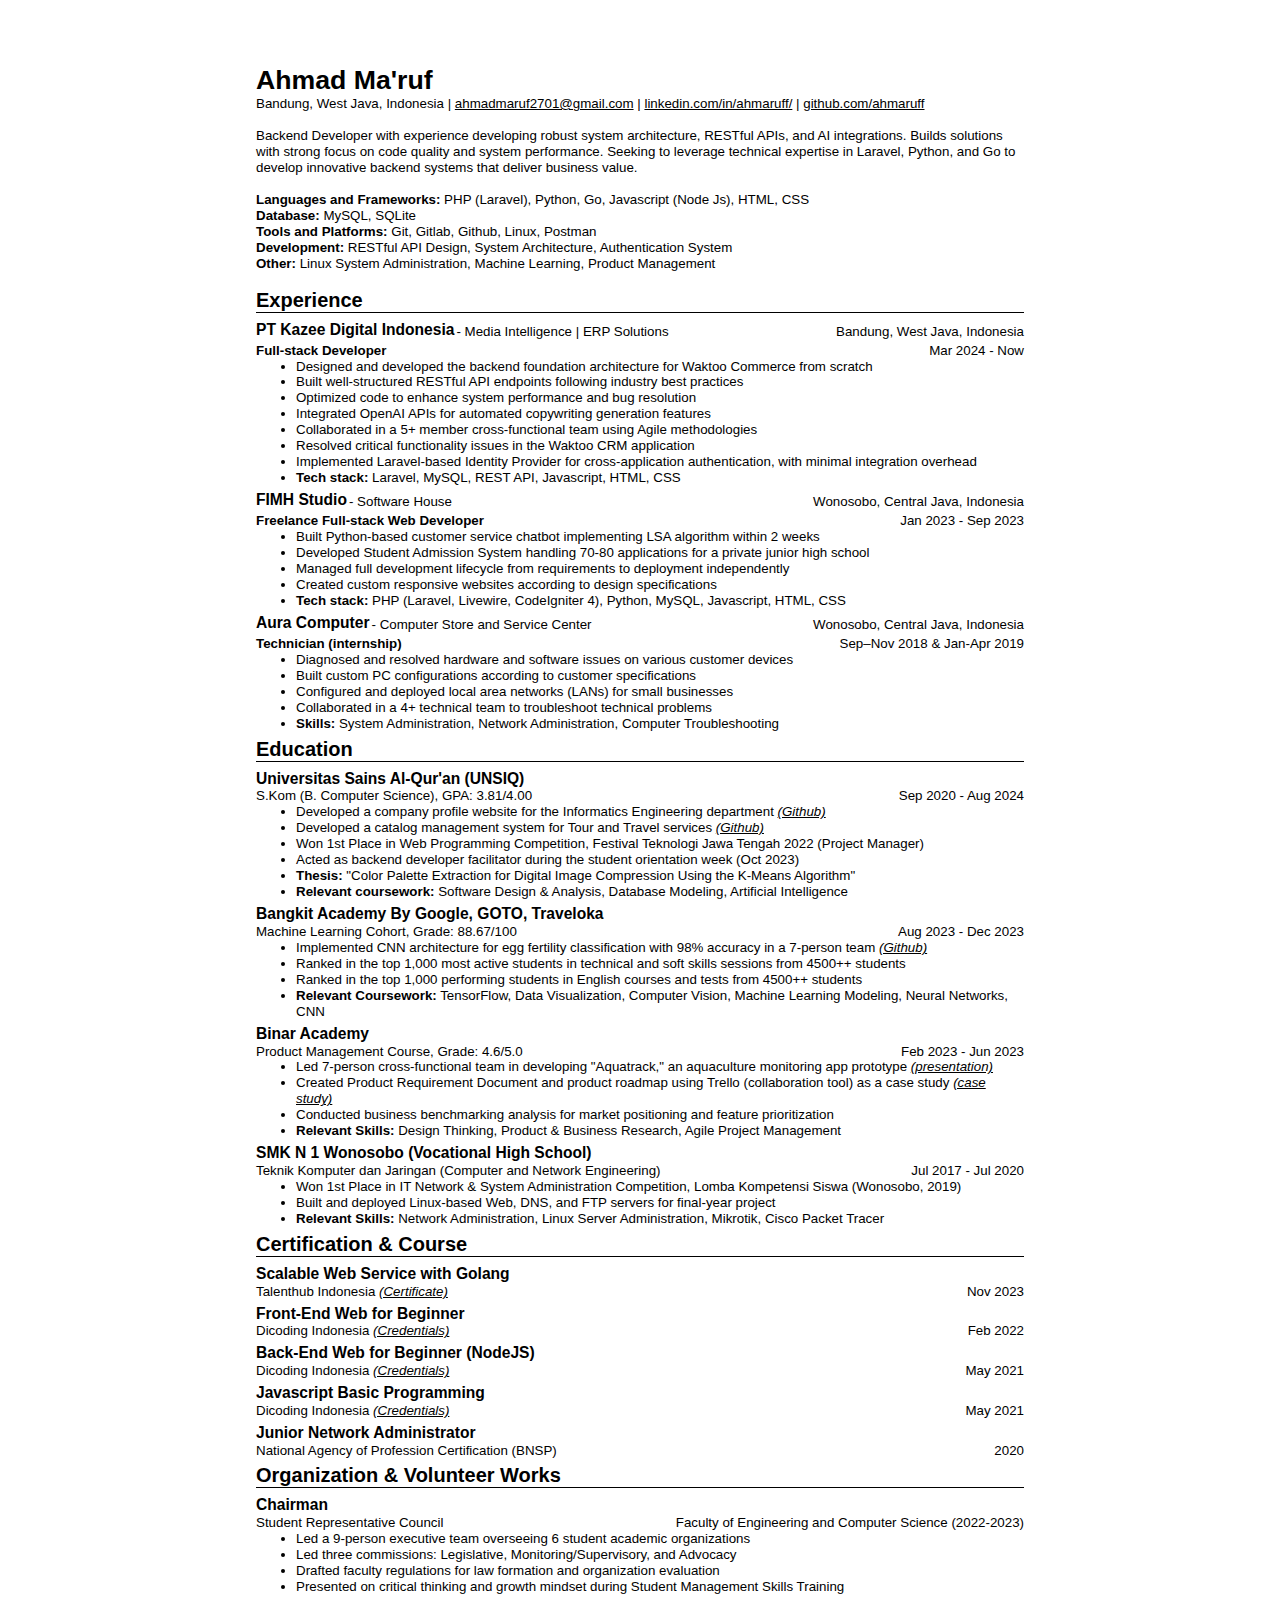
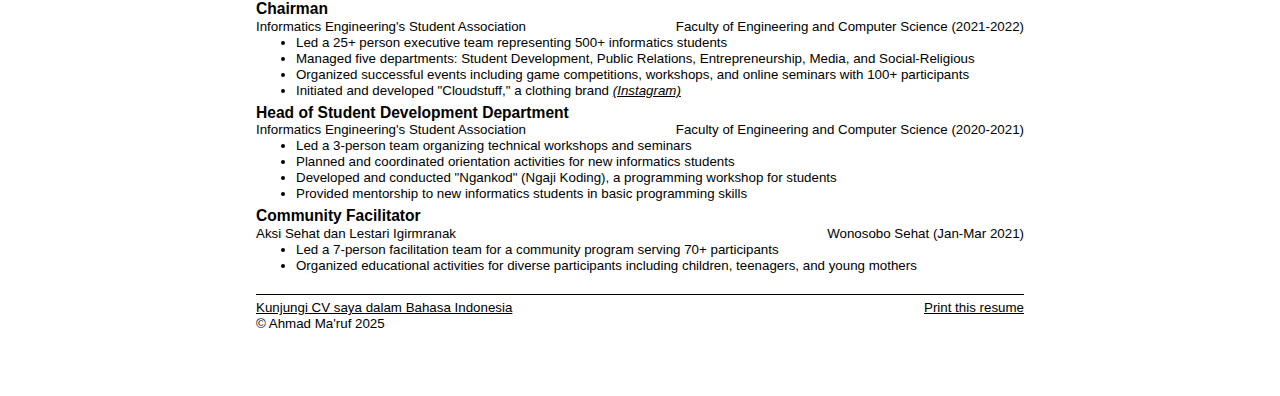
<file: index.html>
<!DOCTYPE html>
<html lang="en">
<head>
    <!-- Google Tag Manager -->
    <script>(function(w,d,s,l,i){w[l]=w[l]||[];w[l].push({'gtm.start':
        new Date().getTime(),event:'gtm.js'});var f=d.getElementsByTagName(s)[0],
        j=d.createElement(s),dl=l!='dataLayer'?'&l='+l:'';j.async=true;j.src=
        'https://www.googletagmanager.com/gtm.js?id='+i+dl;f.parentNode.insertBefore(j,f);
        })(window,document,'script','dataLayer','GTM-KKLCF3RT');
    </script>
    <!-- End Google Tag Manager -->
    
    <meta charset="UTF-8">
    <meta http-equiv="X-UA-Compatible" content="IE=edge">
    <meta name="viewport" content="width=device-width, initial-scale=1.0">
    <meta name="description" content="Ahmad Ma'ruf's personal resume">
    <meta name="theme-color" content="#FFFFFF">
    <meta name="msapplication-TileColor" content="#FFFFFF">
    <link rel="stylesheet" href="style.css">
    <title>Ahmad Ma'ruf</title>
</head>
<body>
    <!-- Google Tag Manager (noscript) -->
    <noscript><iframe src="https://www.googletagmanager.com/ns.html?id=GTM-KKLCF3RT"
    height="0" width="0" style="display:none;visibility:hidden"></iframe>
    </noscript>
    <!-- End Google Tag Manager (noscript) -->

    <main>
        <header>
            <h1>Ahmad Ma'ruf</h1>
            <p>Bandung, West Java, Indonesia | <a href="mailto:ahmadmaruf2701@gmail.com">ahmadmaruf2701@gmail.com</a> | <a href="https://linkedin.com/in/ahmaruff/" target="_blank">linkedin.com/in/ahmaruff/</a> | <a href="https://github.com/ahmaruff" target="_blank">github.com/ahmaruff</a></p>
            <br>
            <p id="about">
                Backend Developer with experience developing robust system architecture, RESTful APIs, and AI integrations. Builds solutions with strong focus on code quality and system performance. Seeking to leverage technical expertise in Laravel, Python, and Go to develop innovative backend systems that deliver business value.
            </p>
            <br>
            <div>
                <p><strong>Languages and Frameworks:</strong> PHP (Laravel), Python, Go, Javascript (Node Js), HTML, CSS</p>
                <p><strong>Database:</strong> MySQL, SQLite</p>
                <p><strong>Tools and Platforms:</strong> Git, Gitlab, Github, Linux, Postman</p>
                <p><strong>Development:</strong> RESTful API Design, System Architecture, Authentication System</p>
                <p><strong>Other:</strong> Linux System Administration, Machine Learning, Product Management</p>
            </div>
        </header>
        <br>
        <article class="exp">
            <h2>Experience</h2>
            <section>
                <div class="employer two-column-grid">
                    <div class="desc two-column-grid">
                        <h3>PT Kazee Digital Indonesia</h3>
                        <p class="company-desc">
                            - Media Intelligence | ERP Solutions
                        </p>
                    </div>
                    <p class="loc">Bandung, West Java, Indonesia</p>   
                </div>
                <div class="job">
                    <div class="title two-column-grid">
                        <h4>Full-stack Developer</h4>
                        <p>Mar 2024 - Now</p>
                    </div>
                    <ul class="job-desc">
                        <li>Designed and developed the backend foundation architecture for Waktoo Commerce from scratch</li>
                        <li>Built well-structured RESTful API endpoints following industry best practices</li>
                        <li>Optimized code to enhance system performance and bug resolution</li>
                        <li>Integrated OpenAI APIs for automated copywriting generation features</li>
                        <li>Collaborated in a 5+ member cross-functional team using Agile methodologies</li>
                        <li>Resolved critical functionality issues in the Waktoo CRM application</li>
                        <li>Implemented Laravel-based Identity Provider for cross-application authentication, with minimal integration overhead</li>
                        <li><strong>Tech stack:</strong> Laravel, MySQL, REST API, Javascript, HTML, CSS</li>
                    </ul>
                </div>
            </section>
            <section>
                <div class="employer two-column-grid">
                    <div class="desc two-column-grid">
                        <h3>FIMH Studio</h3>
                        <p class="company-desc">
                            - Software House
                        </p>
                    </div>
                    <p class="loc">Wonosobo, Central Java, Indonesia</p>   
                </div>
                <div class="job">
                    <div class="title two-column-grid">
                        <h4>Freelance Full-stack Web Developer</h4>
                        <p>Jan 2023 - Sep 2023</p>
                    </div>
                    <ul class="job-desc">
                        <li>Built Python-based customer service chatbot implementing LSA algorithm within 2 weeks</li>
                        <li>Developed Student Admission System handling 70-80 applications for a private junior high school</li>
                        <li>Managed full development lifecycle from requirements to deployment independently</li>
                        <li>Created custom responsive websites according to design specifications</li>
                        <li><strong>Tech stack:</strong> PHP (Laravel, Livewire, CodeIgniter 4),  Python, MySQL,  Javascript, HTML, CSS</li>
                    </ul>
                </div>
            </section>

            <section>
                <div class="employer two-column-grid">
                    <div class="desc two-column-grid">
                        <h3>Aura Computer</h3>
                        <p class="company-desc">
                            - Computer Store and Service Center
                        </p>
                    </div>
                    <p class="loc">Wonosobo, Central Java, Indonesia</p>   
                </div>
                <div class="job">
                    <div class="title two-column-grid">
                        <h4>Technician (internship)</h4>
                        <p>Sep–Nov 2018 & Jan-Apr 2019</p>
                    </div>
                    <ul class="job-desc">
                        <li>Diagnosed and resolved hardware and software issues on various customer devices</li>
                        <li>Built custom PC configurations according to customer specifications</li>
                        <li>Configured and deployed local area networks (LANs) for small businesses</li>
                        <li>Collaborated in a 4+ technical team to troubleshoot technical problems</li>
                        <li><strong>Skills:</strong> System Administration, Network Administration, Computer Troubleshooting</li>
                    </ul>
                </div>
            </section>
        </article>

        <article class="edu">
            <h2>Education</h2>
            <section>
                <h3>Universitas Sains Al-Qur'an (UNSIQ)</h3>
                <div class="two-column-grid">
                    <p>S.Kom (B. Computer Science), GPA: 3.81/4.00</p>
                    <p>Sep 2020 - Aug 2024</p>
                </div>
                <div>
                    <ul>
                        <li>Developed a company profile website for the Informatics Engineering department <a href="https://github.com/ahmaruff/web-prodi-ti" target="_blank" class="hide-in-print"><em>(Github)</em></a></li>
                        <li>Developed a catalog management system for Tour and Travel services <a href="https://github.com/ahmaruff/jemputan-gunung-cms" target="_blank" class="hide-in-print"><em>(Github)</em></a></li>
                        <li>Won 1st Place in Web Programming Competition, Festival Teknologi Jawa Tengah 2022 (Project Manager)</li>
                        <li>Acted as backend developer facilitator during the student orientation week (Oct 2023)</li>
                        <li><strong>Thesis:</strong> "Color Palette Extraction for Digital Image Compression Using the K-Means Algorithm"</li>
                        <li><strong>Relevant coursework:</strong> Software Design & Analysis, Database Modeling, Artificial Intelligence</li>
                    </ul>
                </div>
            </section>
            <section>
                <h3>Bangkit Academy By Google, GOTO, Traveloka</h3>
                <div class="two-column-grid">
                    <p>Machine Learning Cohort, Grade: 88.67/100</p>
                    <p>Aug 2023 - Dec 2023</p>
                </div>
                <div>
                    <ul>
                        <li>Implemented CNN architecture for egg fertility classification with 98% accuracy in a 7-person team <a href="https://github.com/Bangkit-TheFedProject" target="_blank" class="hide-in-print"><em>(Github)</em></a></li>
                        <li>Ranked in the top 1,000 most active students in technical and soft skills sessions from 4500++ students</li>
                        <li>Ranked in the top 1,000 performing students in English courses and tests from 4500++ students</li>
                        <li><strong>Relevant Coursework:</strong> TensorFlow, Data Visualization, Computer Vision, Machine Learning Modeling, Neural Networks, CNN</li>
                    </ul>
                </div>
            </section>
            <section>
                <h3>Binar Academy</h3>
                <div class="two-column-grid">
                    <p>Product Management Course, Grade: 4.6/5.0</p>
                    <p>Feb 2023 - Jun 2023</p>
                </div>
                <div>
                    <ul>
                        <li>Led 7-person cross-functional team in developing "Aquatrack," an aquaculture monitoring app prototype <a href="https://drive.google.com/file/d/1UP9DuUl3lc0mFbbCbWT8w8xOS0eOQpyP/view?usp=sharing" target="_blank" class="hide-in-print"><em>(presentation)</em></a></li>
                        <li>Created Product Requirement Document and product roadmap using Trello (collaboration tool) as a case study <a href="https://docs.google.com/document/d/1M9gXUojC5JVb3tA5gW8BUuj7j1QfdBBvskH-nyLc__Y/edit?usp=sharing" target="_blank" class="hide-in-print"><em>(case study)</em></a></li>
                        <li>Conducted business benchmarking analysis for market positioning and feature prioritization</li>
                        <li><strong>Relevant Skills:</strong> Design Thinking, Product & Business Research, Agile Project Management</li>
                    </ul>
                </div>
            </section>
            <section>
                <h3>SMK N 1 Wonosobo (Vocational High School)</h3>
                <div class="two-column-grid">
                    <p>Teknik Komputer dan Jaringan (Computer and Network Engineering)</p>
                    <p>Jul 2017 - Jul 2020</p>
                </div>
                <div>
                    <ul>
                        <li>Won 1st Place in IT Network & System Administration Competition, Lomba Kompetensi Siswa (Wonosobo, 2019)</li>
                        <li>Built and deployed Linux-based Web, DNS, and FTP servers for final-year project</li>
                        <li><strong>Relevant Skills:</strong> Network Administration, Linux Server Administration, Mikrotik, Cisco Packet Tracer</li>
                    </ul>
                </div>
            </section>
        </article>
        <article class="achievements hide">
            <h2>Projects & Achievements</h2>
            <ul>
                <li>WSChat - Simple Websocket chatting app prototype. build with Go <a href="https://github.com/ahmaruff/wschat-server" target="_blank"><em>(Github)</em></a></li>   
            </ul>
        </article>
        <article class="certification">
            <h2>Certification & Course</h2>
            <section>
              <h3>Scalable Web Service with Golang</h3>
              <div class="two-column-grid">
                  <p>Talenthub Indonesia <a href="https://drive.google.com/file/d/1RfrsS9I6jml0eTtSH9_ek6zpq6mqD3iN/view?usp=sharing" target="_blank" class="hide-in-print"><em>(Certificate)</em></a></p>
                  <p>Nov 2023</p>
              </div>
            </section>
            <section>
                <h3>Front-End Web for Beginner</h3>
                <div class="two-column-grid">
                    <p>Dicoding Indonesia <a href="https://www.dicoding.com/certificates/L4PQ30932PO1" target="_blank" class="hide-in-print"><em>(Credentials)</em></a></p>
                    <p>Feb 2022</p>
                </div>
            </section>
            <section>
                <h3>Back-End Web for Beginner (NodeJS)</h3>
                <div class="two-column-grid">
                    <p>Dicoding Indonesia <a href="https://www.dicoding.com/certificates/NVP7GVO1VXR0" target="_blank" class="hide-in-print"><em>(Credentials)</em></a></p>
                    <p>May 2021</p>
                </div>
            </section>
            <section>
                <h3>Javascript Basic Programming</h3>
                <div class="two-column-grid">
                    <p>Dicoding Indonesia <a href="https://www.dicoding.com/certificates/QLZ980872X5D" target="_blank" class="hide-in-print"><em>(Credentials)</em></a></p>
                    <p>May 2021</p>
                </div>
            </section>
            <section>
              <h3>Junior Network Administrator</h3>
              <div class="two-column-grid">
                  <p>National Agency of Profession Certification (BNSP)</p>
                  <p>2020</p>
              </div>
            </section>
        </article>
        <article class="organization">
            <h2>Organization & Volunteer Works</h2>
            <section>
                <h3>Chairman</h3>
                <div class="two-column-grid">
                    <p>Student Representative Council</p>
                    <p>Faculty of Engineering and Computer Science (2022-2023)</p>
                </div>
                <div>
                    <ul>
                        <li>Led a 9-person executive team overseeing 6 student academic organizations</li>
                        <li>Led three commissions: Legislative, Monitoring/Supervisory, and Advocacy</li>
                        <li>Drafted faculty regulations for law formation and organization evaluation</li>
                        <li>Presented on critical thinking and growth mindset during Student Management Skills Training</li>
                    </ul>
                </div>
            </section>

            <section>
                <h3>Chairman</h3>
                <div class="two-column-grid">
                    <p>Informatics Engineering's Student Association</p>
                    <p>Faculty of Engineering and Computer Science (2021-2022)</p>
                </div>
                <div>
                    <ul>
                        <li>Led a 25+ person executive team representing 500+ informatics students</li>
                        <li>Managed five departments: Student Development, Public Relations, Entrepreneurship, Media, and Social-Religious</li>
                        <li>Organized successful events including game competitions, workshops, and online seminars with 100+ participants</li>
                        <li>Initiated and developed "Cloudstuff," a clothing brand <a href="https://instagram.com/cloudstuff.co/" target="_blank" class="hide-in-print"><em>(Instagram)</em></a></li>
                    </ul>
                </div>
            </section>
            <section>
                <h3>Head of Student Development Department</h3>
                <div class="two-column-grid">
                    <p>Informatics Engineering's Student Association</p>
                    <p>Faculty of Engineering and Computer Science (2020-2021)</p>
                </div>
                <div>
                    <ul>
                        <li>Led a 3-person team organizing technical workshops and seminars</li>
                        <li>Planned and coordinated orientation activities for new informatics students</li>
                        <li>Developed and conducted "Ngankod" (Ngaji Koding), a programming workshop for students</li>
                        <li>Provided mentorship to new informatics students in basic programming skills</li>
                    </ul>
                </div>
            </section>
            <section>
                <h3>Community Facilitator</h3>
                <div class="two-column-grid">
                    <p>Aksi Sehat dan Lestari Igirmranak</p>
                    <p>Wonosobo Sehat (Jan-Mar 2021)</p>
                </div>
                <div>
                    <ul>
                        <li>Led a 7-person facilitation team for a community program serving 70+ participants</li>
                        <li>Organized educational activities for diverse participants including children, teenagers, and young mothers</li>
                    </ul>
                </div>
            </section>
        </article>
        <div class="hide-in-print">
            <div style="width:100%; margin-top: 20px; border-top: 1px solid #000000; display:  flex; flex-direction: row; justify-content: space-between; align-items: top;">
                <div style="margin-top: 5px;">
                    <a href="index-id.html">Kunjungi CV saya dalam Bahasa Indonesia</a>
                    <p>&copy;  Ahmad Ma'ruf 2025</p>
                </div>
                <div style="margin-top: 5px; text-align: right;">
                    <a href="#" onclick="window.print()" style="text-align: right;">Print this resume</a><br>
                </div>
            </div>
        </div>
    </main>
</body>
</file>
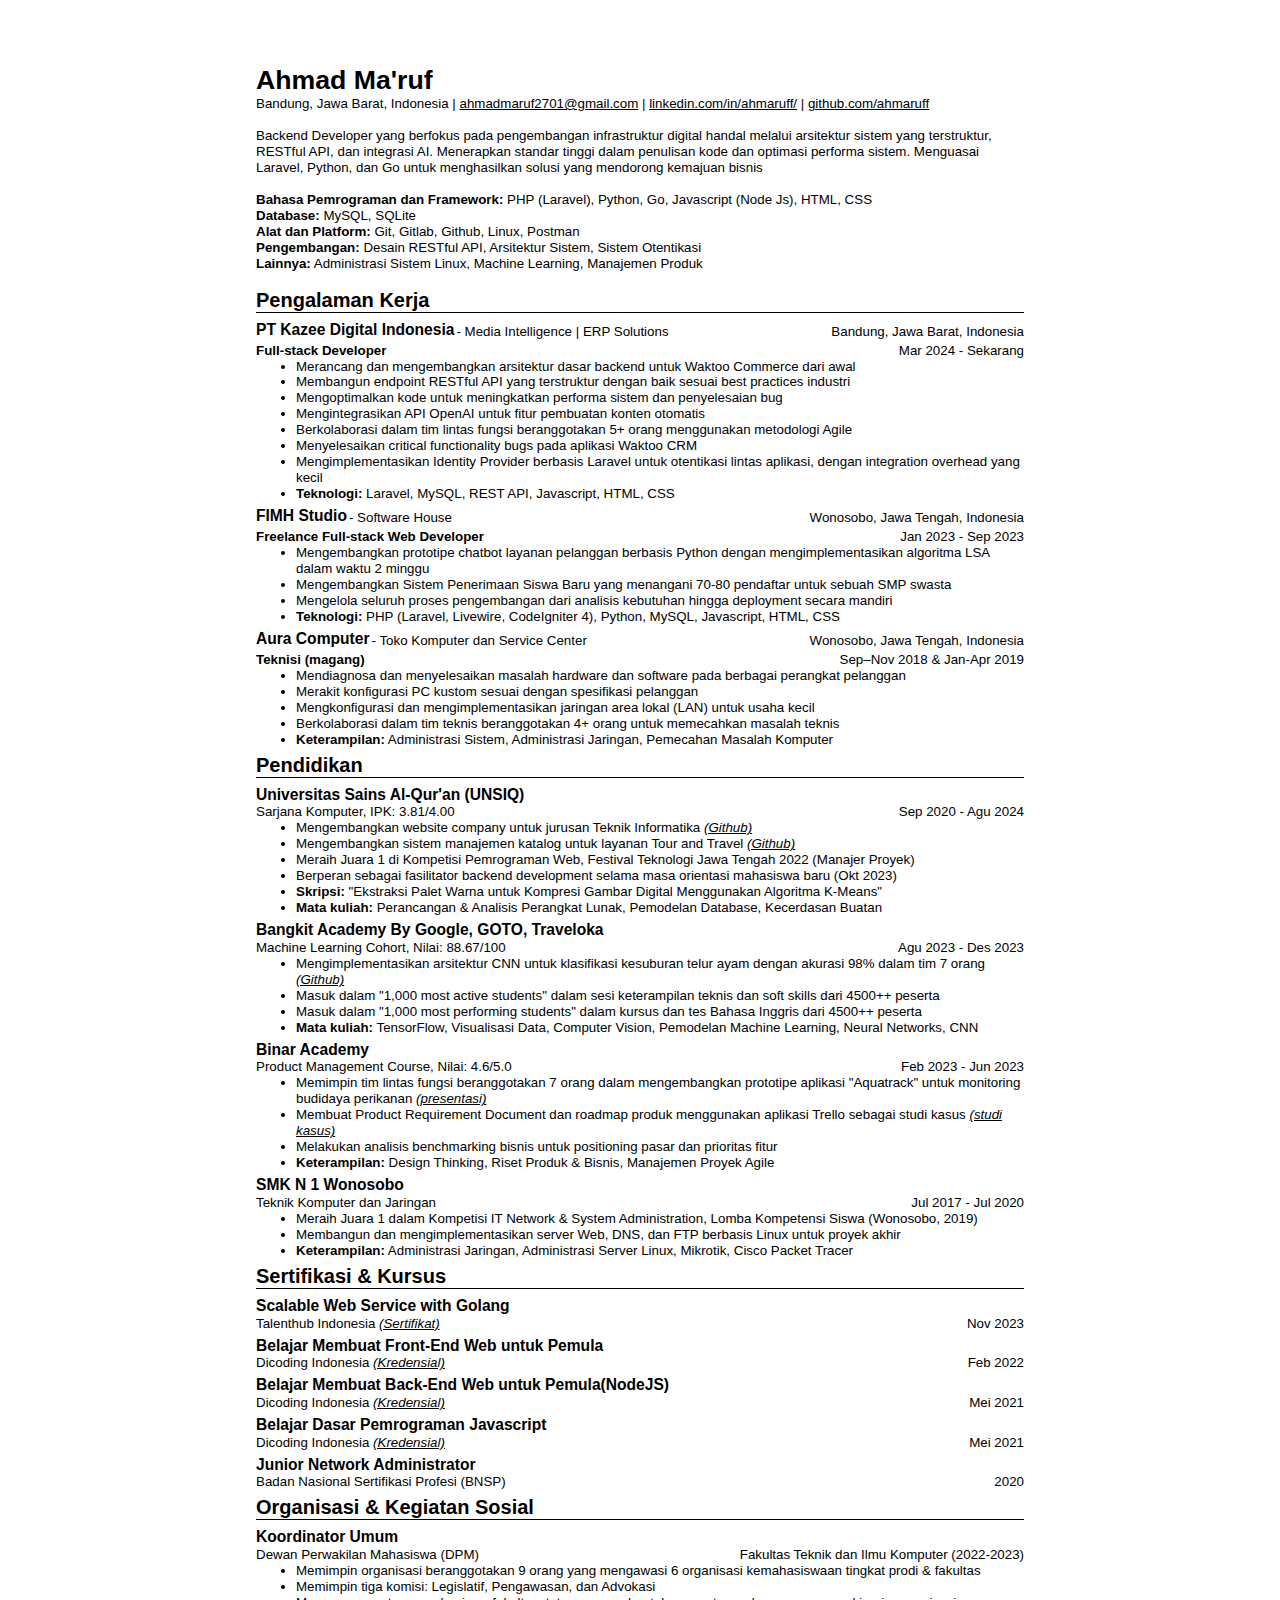
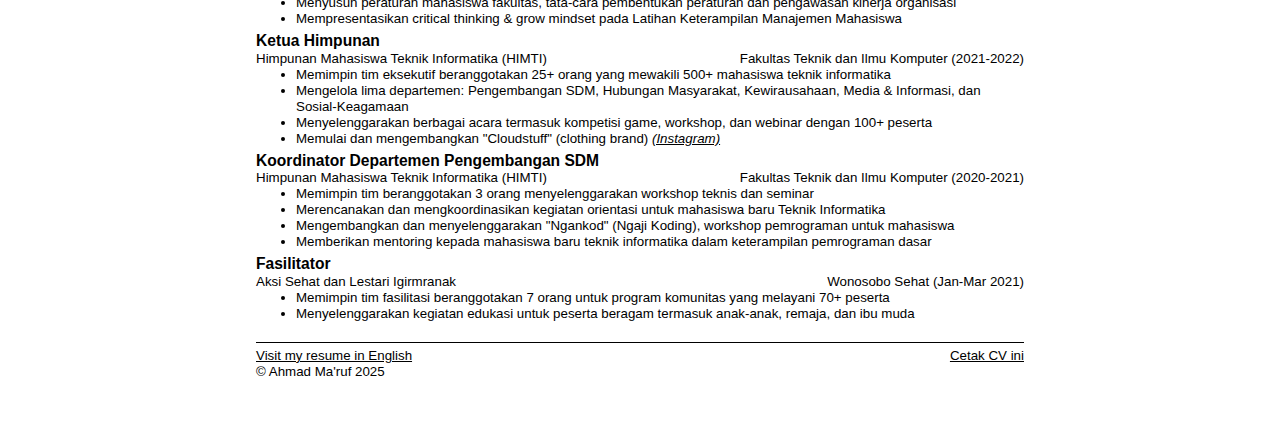
<file: index-id.html>
<!DOCTYPE html>
<html lang="id">
<head>    
    <!-- Google Tag Manager -->
    <script>(function(w,d,s,l,i){w[l]=w[l]||[];w[l].push({'gtm.start':
        new Date().getTime(),event:'gtm.js'});var f=d.getElementsByTagName(s)[0],
        j=d.createElement(s),dl=l!='dataLayer'?'&l='+l:'';j.async=true;j.src=
        'https://www.googletagmanager.com/gtm.js?id='+i+dl;f.parentNode.insertBefore(j,f);
        })(window,document,'script','dataLayer','GTM-KKLCF3RT');
    </script>
    <!-- End Google Tag Manager -->

    <meta charset="UTF-8">
    <meta http-equiv="X-UA-Compatible" content="IE=edge">
    <meta name="viewport" content="width=device-width, initial-scale=1.0">
    <meta name="description" content="CV pribadi Ahmad Ma'ruf">
    <meta name="theme-color" content="#FFFFFF">
    <meta name="msapplication-TileColor" content="#FFFFFF">
    <link rel="stylesheet" href="style.css">
    <title>Ahmad Ma'ruf</title>
</head>
<body>
    <!-- Google Tag Manager (noscript) -->
    <noscript><iframe src="https://www.googletagmanager.com/ns.html?id=GTM-KKLCF3RT"
    height="0" width="0" style="display:none;visibility:hidden"></iframe>
    </noscript>
    <!-- End Google Tag Manager (noscript) -->

    <main>
        <header>
            <h1>Ahmad Ma'ruf</h1>
            <p>Bandung, Jawa Barat, Indonesia | <a href="mailto:ahmadmaruf2701@gmail.com">ahmadmaruf2701@gmail.com</a> | <a href="https://linkedin.com/in/ahmaruff/" target="_blank">linkedin.com/in/ahmaruff/</a> | <a href="https://github.com/ahmaruff" target="_blank">github.com/ahmaruff</a></p>
            <br>
            <p id="about">
                Backend Developer yang berfokus pada pengembangan infrastruktur digital handal melalui arsitektur sistem yang terstruktur, RESTful API, dan integrasi AI. Menerapkan standar tinggi dalam penulisan kode dan optimasi performa sistem. Menguasai Laravel, Python, dan Go untuk menghasilkan solusi yang mendorong kemajuan bisnis
            </p>
            <br>
            <div>
                <p><strong>Bahasa Pemrograman dan Framework:</strong> PHP (Laravel), Python, Go, Javascript (Node Js), HTML, CSS</p>
                <p><strong>Database:</strong> MySQL, SQLite</p>
                <p><strong>Alat dan Platform:</strong> Git, Gitlab, Github, Linux, Postman</p>
                <p><strong>Pengembangan:</strong> Desain RESTful API, Arsitektur Sistem, Sistem Otentikasi</p>
                <p><strong>Lainnya:</strong> Administrasi Sistem Linux, Machine Learning, Manajemen Produk</p>
            </div>
        </header>
        <br>
        <article class="exp">
            <h2>Pengalaman Kerja</h2>
            <section>
                <div class="employer two-column-grid">
                    <div class="desc two-column-grid">
                        <h3>PT Kazee Digital Indonesia</h3>
                        <p class="company-desc">
                            - Media Intelligence | ERP Solutions
                        </p>
                    </div>
                    <p class="loc">Bandung, Jawa Barat, Indonesia</p>   
                </div>
                <div class="job">
                    <div class="title two-column-grid">
                        <h4>Full-stack Developer</h4>
                        <p>Mar 2024 - Sekarang</p>
                    </div>
                    <ul class="job-desc">
                        <li>Merancang dan mengembangkan arsitektur dasar backend untuk Waktoo Commerce dari awal</li>
                        <li>Membangun endpoint RESTful API yang terstruktur dengan baik sesuai best practices industri</li>
                        <li>Mengoptimalkan kode untuk meningkatkan performa sistem dan penyelesaian bug</li>
                        <li>Mengintegrasikan API OpenAI untuk fitur pembuatan konten otomatis</li>
                        <li>Berkolaborasi dalam tim lintas fungsi beranggotakan 5+ orang menggunakan metodologi Agile</li>
                        <li>Menyelesaikan critical functionality bugs pada aplikasi Waktoo CRM</li>
                        <li>Mengimplementasikan Identity Provider berbasis Laravel untuk otentikasi lintas aplikasi, dengan integration overhead yang kecil</li>
                        <li><strong>Teknologi:</strong> Laravel, MySQL, REST API, Javascript, HTML, CSS</li>
                    </ul>
                </div>
            </section>
            <section>
                <div class="employer two-column-grid">
                    <div class="desc two-column-grid">
                        <h3>FIMH Studio</h3>
                        <p class="company-desc">
                            - Software House
                        </p>
                    </div>
                    <p class="loc">Wonosobo, Jawa Tengah, Indonesia</p>   
                </div>
                <div class="job">
                    <div class="title two-column-grid">
                        <h4>Freelance Full-stack Web Developer</h4>
                        <p>Jan 2023 - Sep 2023</p>
                    </div>
                    <ul class="job-desc">
                        <li>Mengembangkan prototipe chatbot layanan pelanggan berbasis Python dengan mengimplementasikan algoritma LSA dalam waktu 2 minggu</li>
                        <li>Mengembangkan Sistem Penerimaan Siswa Baru yang menangani 70-80 pendaftar untuk sebuah SMP swasta</li>
                        <li>Mengelola seluruh proses pengembangan dari analisis kebutuhan hingga deployment secara mandiri</li>
                        <li><strong>Teknologi:</strong> PHP (Laravel, Livewire, CodeIgniter 4), Python, MySQL, Javascript, HTML, CSS</li>
                    </ul>
                </div>
            </section>

            <section>
                <div class="employer two-column-grid">
                    <div class="desc two-column-grid">
                        <h3>Aura Computer</h3>
                        <p class="company-desc">
                            - Toko Komputer dan Service Center
                        </p>
                    </div>
                    <p class="loc">Wonosobo, Jawa Tengah, Indonesia</p>   
                </div>
                <div class="job">
                    <div class="title two-column-grid">
                        <h4>Teknisi (magang)</h4>
                        <p>Sep–Nov 2018 & Jan-Apr 2019</p>
                    </div>
                    <ul class="job-desc">
                        <li>Mendiagnosa dan menyelesaikan masalah hardware dan software pada berbagai perangkat pelanggan</li>
                        <li>Merakit konfigurasi PC kustom sesuai dengan spesifikasi pelanggan</li>
                        <li>Mengkonfigurasi dan mengimplementasikan jaringan area lokal (LAN) untuk usaha kecil</li>
                        <li>Berkolaborasi dalam tim teknis beranggotakan 4+ orang untuk memecahkan masalah teknis</li>
                        <li><strong>Keterampilan:</strong> Administrasi Sistem, Administrasi Jaringan, Pemecahan Masalah Komputer</li>
                    </ul>
                </div>
            </section>
        </article>

        <article class="edu">
            <h2>Pendidikan</h2>
            <section>
                <h3>Universitas Sains Al-Qur'an (UNSIQ)</h3>
                <div class="two-column-grid">
                    <p>Sarjana Komputer, IPK: 3.81/4.00</p>
                    <p>Sep 2020 - Agu 2024</p>
                </div>
                <div>
                    <ul>
                        <li>Mengembangkan website company untuk jurusan Teknik Informatika <a href="https://github.com/ahmaruff/web-prodi-ti" target="_blank" class="hide-in-print"><em>(Github)</em></a></li>
                        <li>Mengembangkan sistem manajemen katalog untuk layanan Tour and Travel <a href="https://github.com/ahmaruff/jemputan-gunung-cms" target="_blank" class="hide-in-print"><em>(Github)</em></a></li>
                        <li>Meraih Juara 1 di Kompetisi Pemrograman Web, Festival Teknologi Jawa Tengah 2022 (Manajer Proyek)</li>
                        <li>Berperan sebagai fasilitator backend development selama masa orientasi mahasiswa baru (Okt 2023)</li>
                        <li><strong>Skripsi:</strong> "Ekstraksi Palet Warna untuk Kompresi Gambar Digital Menggunakan Algoritma K-Means"</li>
                        <li><strong>Mata kuliah:</strong> Perancangan & Analisis Perangkat Lunak, Pemodelan Database, Kecerdasan Buatan</li>
                    </ul>
                </div>
            </section>
            <section>
                <h3>Bangkit Academy By Google, GOTO, Traveloka</h3>
                <div class="two-column-grid">
                    <p>Machine Learning Cohort, Nilai: 88.67/100</p>
                    <p>Agu 2023 - Des 2023</p>
                </div>
                <div>
                    <ul>
                        <li>Mengimplementasikan arsitektur CNN untuk klasifikasi kesuburan telur ayam dengan akurasi 98% dalam tim 7 orang <a href="https://github.com/Bangkit-TheFedProject" target="_blank" class="hide-in-print"><em>(Github)</em></a></li>
                        <li>Masuk dalam "1,000 most active students" dalam sesi keterampilan teknis dan soft skills dari 4500++ peserta</li>
                        <li>Masuk dalam "1,000 most performing students" dalam kursus dan tes Bahasa Inggris dari 4500++ peserta</li>
                        <li><strong>Mata kuliah:</strong> TensorFlow, Visualisasi Data, Computer Vision, Pemodelan Machine Learning, Neural Networks, CNN</li>
                    </ul>
                </div>
            </section>
            <section>
                <h3>Binar Academy</h3>
                <div class="two-column-grid">
                    <p>Product Management Course, Nilai: 4.6/5.0</p>
                    <p>Feb 2023 - Jun 2023</p>
                </div>
                <div>
                    <ul>
                        <li>Memimpin tim lintas fungsi beranggotakan 7 orang dalam mengembangkan prototipe aplikasi "Aquatrack" untuk monitoring budidaya perikanan <a href="https://drive.google.com/file/d/1UP9DuUl3lc0mFbbCbWT8w8xOS0eOQpyP/view?usp=sharing" target="_blank" class="hide-in-print"><em>(presentasi)</em></a></li>
                        <li>Membuat Product Requirement Document dan roadmap produk menggunakan aplikasi Trello sebagai studi kasus <a href="https://docs.google.com/document/d/1M9gXUojC5JVb3tA5gW8BUuj7j1QfdBBvskH-nyLc__Y/edit?usp=sharing" target="_blank" class="hide-in-print"><em>(studi kasus)</em></a></li>
                        <li>Melakukan analisis benchmarking bisnis untuk positioning pasar dan prioritas fitur</li>
                        <li><strong>Keterampilan:</strong> Design Thinking, Riset Produk & Bisnis, Manajemen Proyek Agile</li>
                    </ul>
                </div>
            </section>
            <section>
                <h3>SMK N 1 Wonosobo</h3>
                <div class="two-column-grid">
                    <p>Teknik Komputer dan Jaringan</p>
                    <p>Jul 2017 - Jul 2020</p>
                </div>
                <div>
                    <ul>
                        <li>Meraih Juara 1 dalam Kompetisi IT Network & System Administration, Lomba Kompetensi Siswa (Wonosobo, 2019)</li>
                        <li>Membangun dan mengimplementasikan server Web, DNS, dan FTP berbasis Linux untuk proyek akhir</li>
                        <li><strong>Keterampilan:</strong> Administrasi Jaringan, Administrasi Server Linux, Mikrotik, Cisco Packet Tracer</li>
                    </ul>
                </div>
            </section>
        </article>
        <article class="achievements hide">
            <h2>Proyek & Pencapaian</h2>
            <ul>
                <li>WSChat - Prototype aplikasi chatting berbasis Websocket. Dibangun dengan Go <a href="https://github.com/ahmaruff/wschat-server" target="_blank"><em>(Github)</em></a></li>   
            </ul>
        </article>
        <article class="certification">
            <h2>Sertifikasi & Kursus</h2>
            <section>
              <h3>Scalable Web Service with Golang</h3>
              <div class="two-column-grid">
                  <p>Talenthub Indonesia <a href="https://drive.google.com/file/d/1RfrsS9I6jml0eTtSH9_ek6zpq6mqD3iN/view?usp=sharing" target="_blank" class="hide-in-print"><em>(Sertifikat)</em></a></p>
                  <p>Nov 2023</p>
              </div>
            </section>
            <section>
                <h3>Belajar Membuat Front-End Web untuk Pemula</h3>
                <div class="two-column-grid">
                    <p>Dicoding Indonesia <a href="https://www.dicoding.com/certificates/L4PQ30932PO1" target="_blank" class="hide-in-print"><em>(Kredensial)</em></a></p>
                    <p>Feb 2022</p>
                </div>
            </section>
            <section>
                <h3>Belajar Membuat Back-End Web untuk Pemula(NodeJS)</h3>
                <div class="two-column-grid">
                    <p>Dicoding Indonesia <a href="https://www.dicoding.com/certificates/NVP7GVO1VXR0" target="_blank" class="hide-in-print"><em>(Kredensial)</em></a></p>
                    <p>Mei 2021</p>
                </div>
            </section>
            <section>
                <h3>Belajar Dasar Pemrograman Javascript</h3>
                <div class="two-column-grid">
                    <p>Dicoding Indonesia <a href="https://www.dicoding.com/certificates/QLZ980872X5D" target="_blank" class="hide-in-print"><em>(Kredensial)</em></a></p>
                    <p>Mei 2021</p>
                </div>
            </section>
            <section>
              <h3>Junior Network Administrator</h3>
              <div class="two-column-grid">
                  <p>Badan Nasional Sertifikasi Profesi (BNSP)</p>
                  <p>2020</p>
              </div>
            </section>
        </article>
        <article class="organization">
            <h2>Organisasi & Kegiatan Sosial</h2>
            <section>
                <h3>Koordinator Umum</h3>
                <div class="two-column-grid">
                    <p>Dewan Perwakilan Mahasiswa (DPM)</p>
                    <p>Fakultas Teknik dan Ilmu Komputer (2022-2023)</p>
                </div>
                <div>
                    <ul>
                        <li>Memimpin organisasi beranggotakan 9 orang yang mengawasi 6 organisasi kemahasiswaan tingkat prodi & fakultas</li>
                        <li>Memimpin tiga komisi: Legislatif, Pengawasan, dan Advokasi</li>
                        <li>Menyusun peraturan mahasiswa fakultas, tata-cara pembentukan peraturan dan pengawasan kinerja organisasi</li>
                        <li>Mempresentasikan critical thinking & grow mindset pada Latihan Keterampilan Manajemen Mahasiswa</li>
                    </ul>
                </div>
            </section>

            <section>
                <h3>Ketua Himpunan</h3>
                <div class="two-column-grid">
                    <p>Himpunan Mahasiswa Teknik Informatika (HIMTI)</p>
                    <p>Fakultas Teknik dan Ilmu Komputer (2021-2022)</p>
                </div>
                <div>
                    <ul>
                        <li>Memimpin tim eksekutif beranggotakan 25+ orang yang mewakili 500+ mahasiswa teknik informatika</li>
                        <li>Mengelola lima departemen: Pengembangan SDM, Hubungan Masyarakat, Kewirausahaan, Media & Informasi, dan Sosial-Keagamaan</li>
                        <li>Menyelenggarakan berbagai acara termasuk kompetisi game, workshop, dan webinar dengan 100+ peserta</li>
                        <li>Memulai dan mengembangkan "Cloudstuff" (clothing brand) <a href="https://instagram.com/cloudstuff.co/" target="_blank" class="hide-in-print"><em>(Instagram)</em></a></li>
                    </ul>
                </div>
            </section>
            <section>
                <h3>Koordinator Departemen Pengembangan SDM</h3>
                <div class="two-column-grid">
                    <p>Himpunan Mahasiswa Teknik Informatika (HIMTI)</p>
                    <p>Fakultas Teknik dan Ilmu Komputer (2020-2021)</p>
                </div>
                <div>
                    <ul>
                        <li>Memimpin tim beranggotakan 3 orang menyelenggarakan workshop teknis dan seminar</li>
                        <li>Merencanakan dan mengkoordinasikan kegiatan orientasi untuk mahasiswa baru Teknik Informatika</li>
                        <li>Mengembangkan dan menyelenggarakan "Ngankod" (Ngaji Koding), workshop pemrograman untuk mahasiswa</li>
                        <li>Memberikan mentoring kepada mahasiswa baru teknik informatika dalam keterampilan pemrograman dasar</li>
                    </ul>
                </div>
            </section>
            <section>
                <h3>Fasilitator</h3>
                <div class="two-column-grid">
                    <p>Aksi Sehat dan Lestari Igirmranak</p>
                    <p>Wonosobo Sehat (Jan-Mar 2021)</p>
                </div>
                <div>
                    <ul>
                        <li>Memimpin tim fasilitasi beranggotakan 7 orang untuk program komunitas yang melayani 70+ peserta</li>
                        <li>Menyelenggarakan kegiatan edukasi untuk peserta beragam termasuk anak-anak, remaja, dan ibu muda</li>
                    </ul>
                </div>
            </section>
        </article>
        <div class="hide-in-print">
            <div style="width:100%; margin-top: 20px; border-top: 1px solid #000000; display:  flex; flex-direction: row; justify-content: space-between; align-items: top;">
                <div style="margin-top: 5px;">
                    <a href="index.html">Visit my resume in English</a>
                    <p>&copy;  Ahmad Ma'ruf 2025</p>
                </div>
                <div style="margin-top: 5px; text-align: right;">
                    <a href="#" onclick="window.print()" style="text-align: right;">Cetak CV ini</a><br>
                </div>
            </div>
        </div>
    </main>
</body>
</html>
</file>
<file: style.css>
/*
  Josh's Custom CSS Reset
  https://www.joshwcomeau.com/css/custom-css-reset/
*/
*, *::before, *::after {
    box-sizing: border-box;
}
* {
margin: 0;
}
body {
line-height: 1.2;
-webkit-font-smoothing: antialiased;
}
img, picture, video, canvas, svg {
display: block;
max-width: 100%;
}
input, button, textarea, select {
font: inherit;
}
p, h1, h2, h3, h4, h5, h6 {
overflow-wrap: break-word;
}
#root, #__next {
isolation: isolate;
}

/* * {
    font-family: 'Times New Roman', Times, serif;
} */

* {
    font-family: Arial, Helvetica, sans-serif;
}

.hide {
    display: none;
}


html {
    font-size: 10pt;
    background-color: white;
    color: black;
}
main {
    padding: 5%;
}

/* desktop screen */
@media screen and (min-width: 769px) {
    main {
        width: 768px;
        padding: 5% 0;
        margin: 0 auto;
    }
}

@media print {

    .hide-in-print {
        display: none;
    }

    html {
        font-size: 10pt;
        margin: 0;
    }
    
    @page { 
        margin: 1cm 
    }

    main {
        padding: 0;
        margin: 0;
    }
}

a {
    color: inherit;
}

a:hover {
    color: blue;
}

.two-column-grid {
    display : grid;
    grid-template-columns: auto auto;
    grid-template-rows: 1fr;
    justify-content: space-between;
    align-content: end;
    align-items: end;
}

.company-desc {
    margin-left: 2px;
}

@media screen and (max-width: 576px) {
    .two-column-grid {
        display : grid;
        grid-template-columns: 100%;
    }

    .exp section .employer .loc {
        width: 100%;
        justify-self: start;
    }

    .company-desc {
        margin-left: 0;
    }
    .hide-on-mobile {
        display: none;
    }
}

article h2 {
    border-bottom: 1px solid #000000;
    margin-bottom: 8px;
}

article section {
    margin-bottom: 5px;
}

.exp section .employer {
    margin-bottom: 3px;
}

.exp section .employer .loc {
    justify-self: end;
}
</file>
